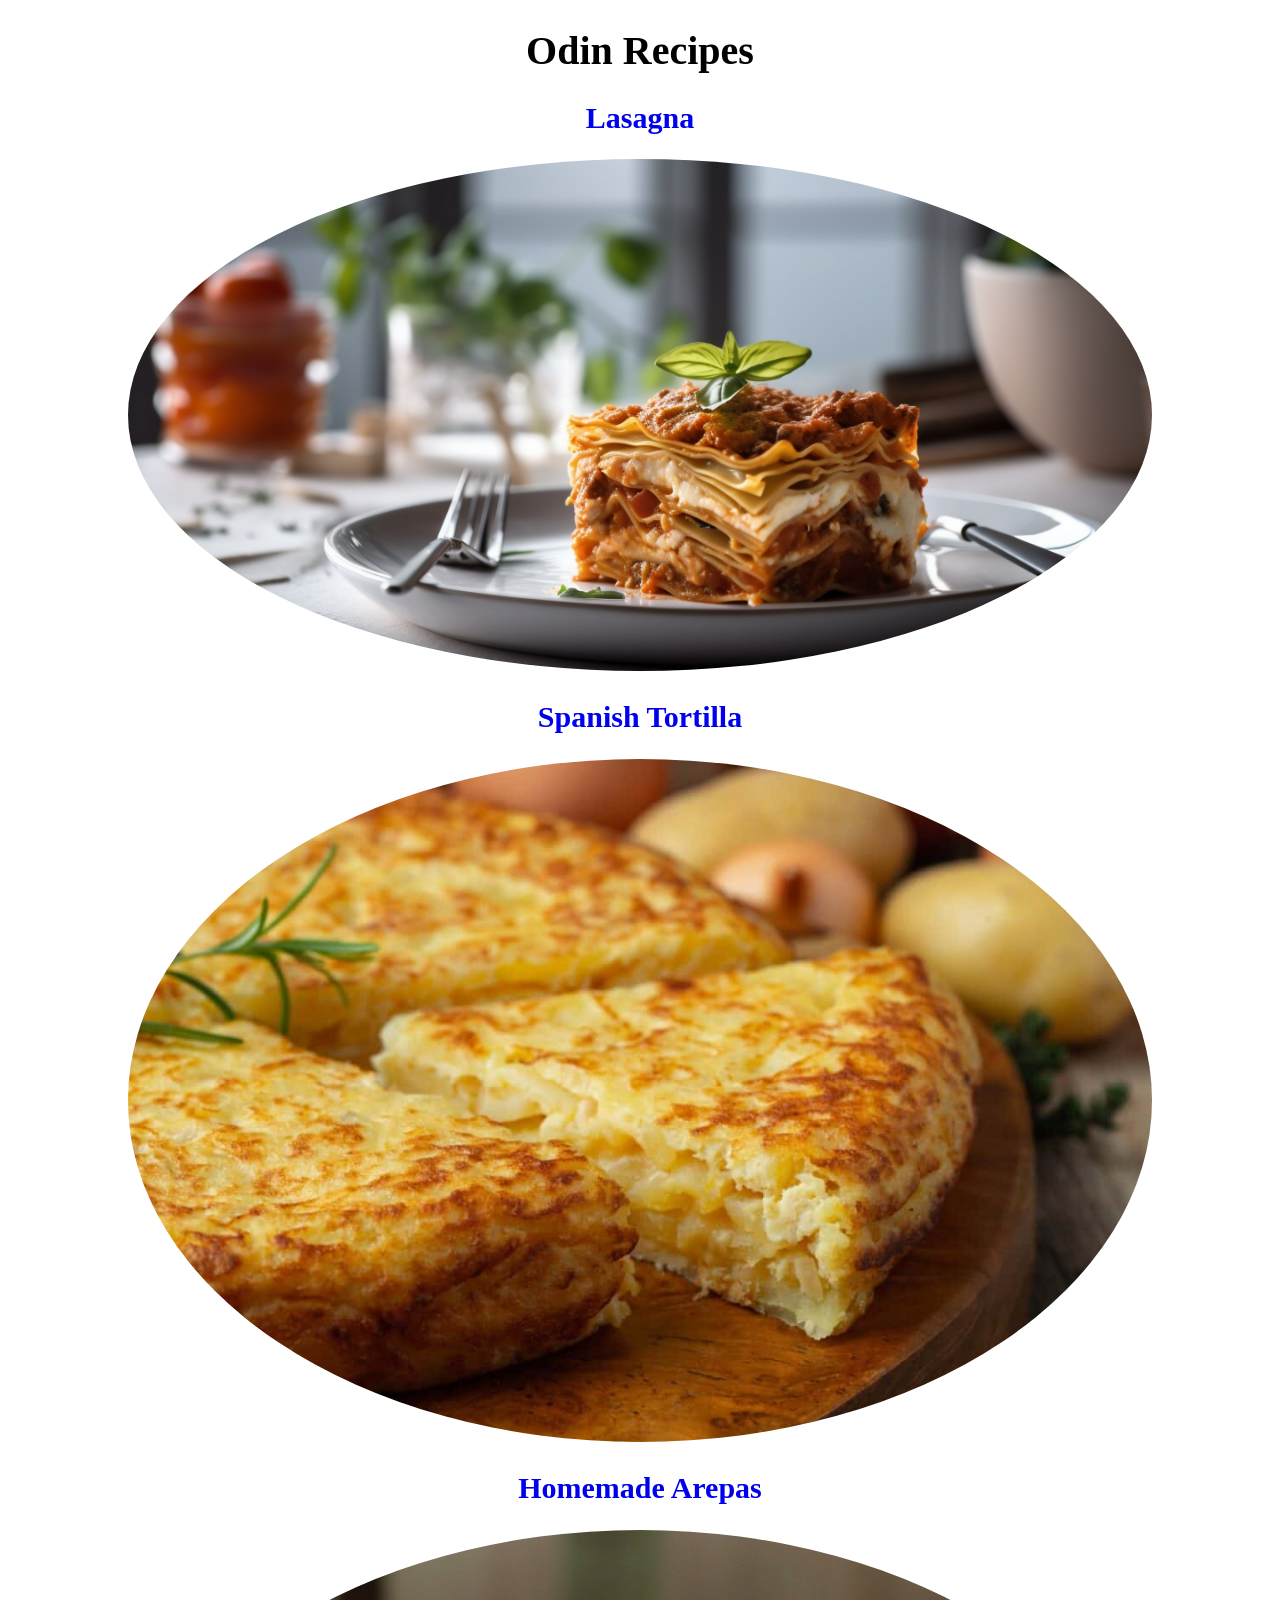
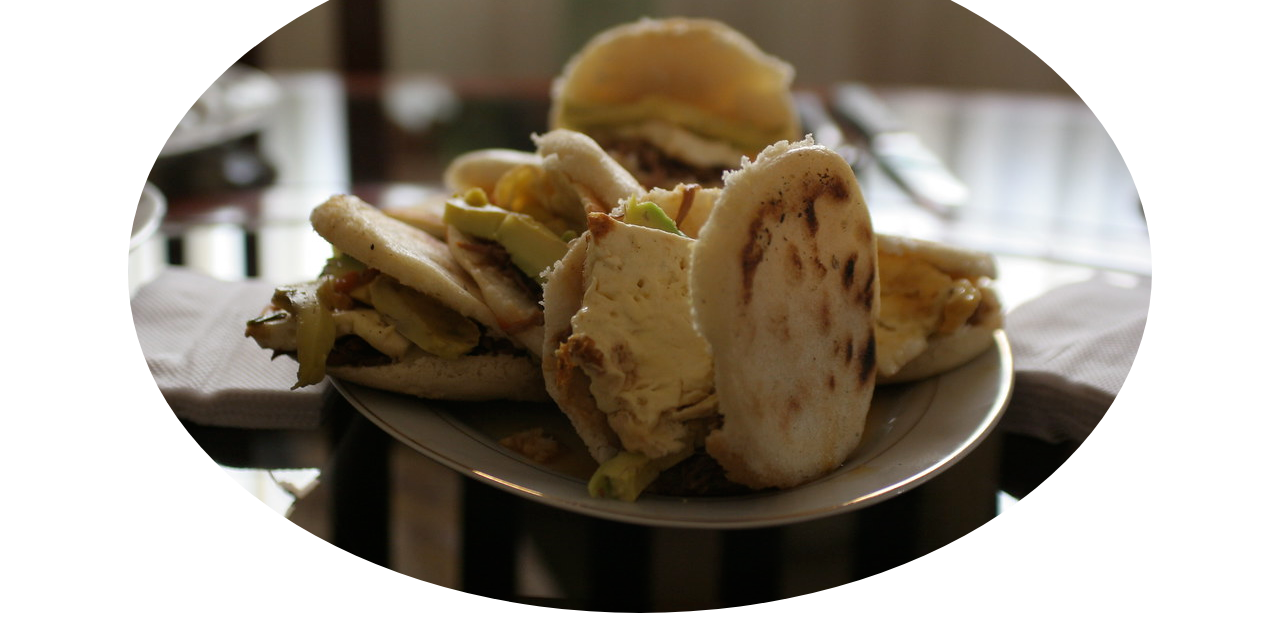
<file: index.html>
<!DOCTYPE html>
<html lang="en">

<head>
    <meta charset="UTF-8">
    <meta name="viewport" content="width=device-width, initial-scale=1.0">
    <title>Odin Recipes</title>
    <link rel="stylesheet" href="styles.css">
</head>

<body>

    <h1 class="h1-homepage">Odin Recipes</h1>
    <ul class="ul-home">
        <li>
            <a href="./recipes/lasagna.html">
                <h2 class="h2-homepage">Lasagna</h2>
                <img class="img-home" src="images/lasagna.jpg" width="300px" alt="lasagna">
            </a>
        </li>
        <li>
            <a href="./recipes/spanish-tortilla.html">
                <h2 class="h2-homepage">Spanish Tortilla</h2>
                <img class="img-home" src="images/spanish-tortilla.jpg" width="300px" alt="spanish-tortilla">
            </a>
        </li>
        <li>
            <a href="./recipes/arepas.html">
                <h2 class="h2-homepage">Homemade Arepas</h2>
                <img class="img-home" src="images/arepas.jpg" width="300px" alt="arepas">
            </a>
        </li>
    </ul>

</body>

</html>
</file>
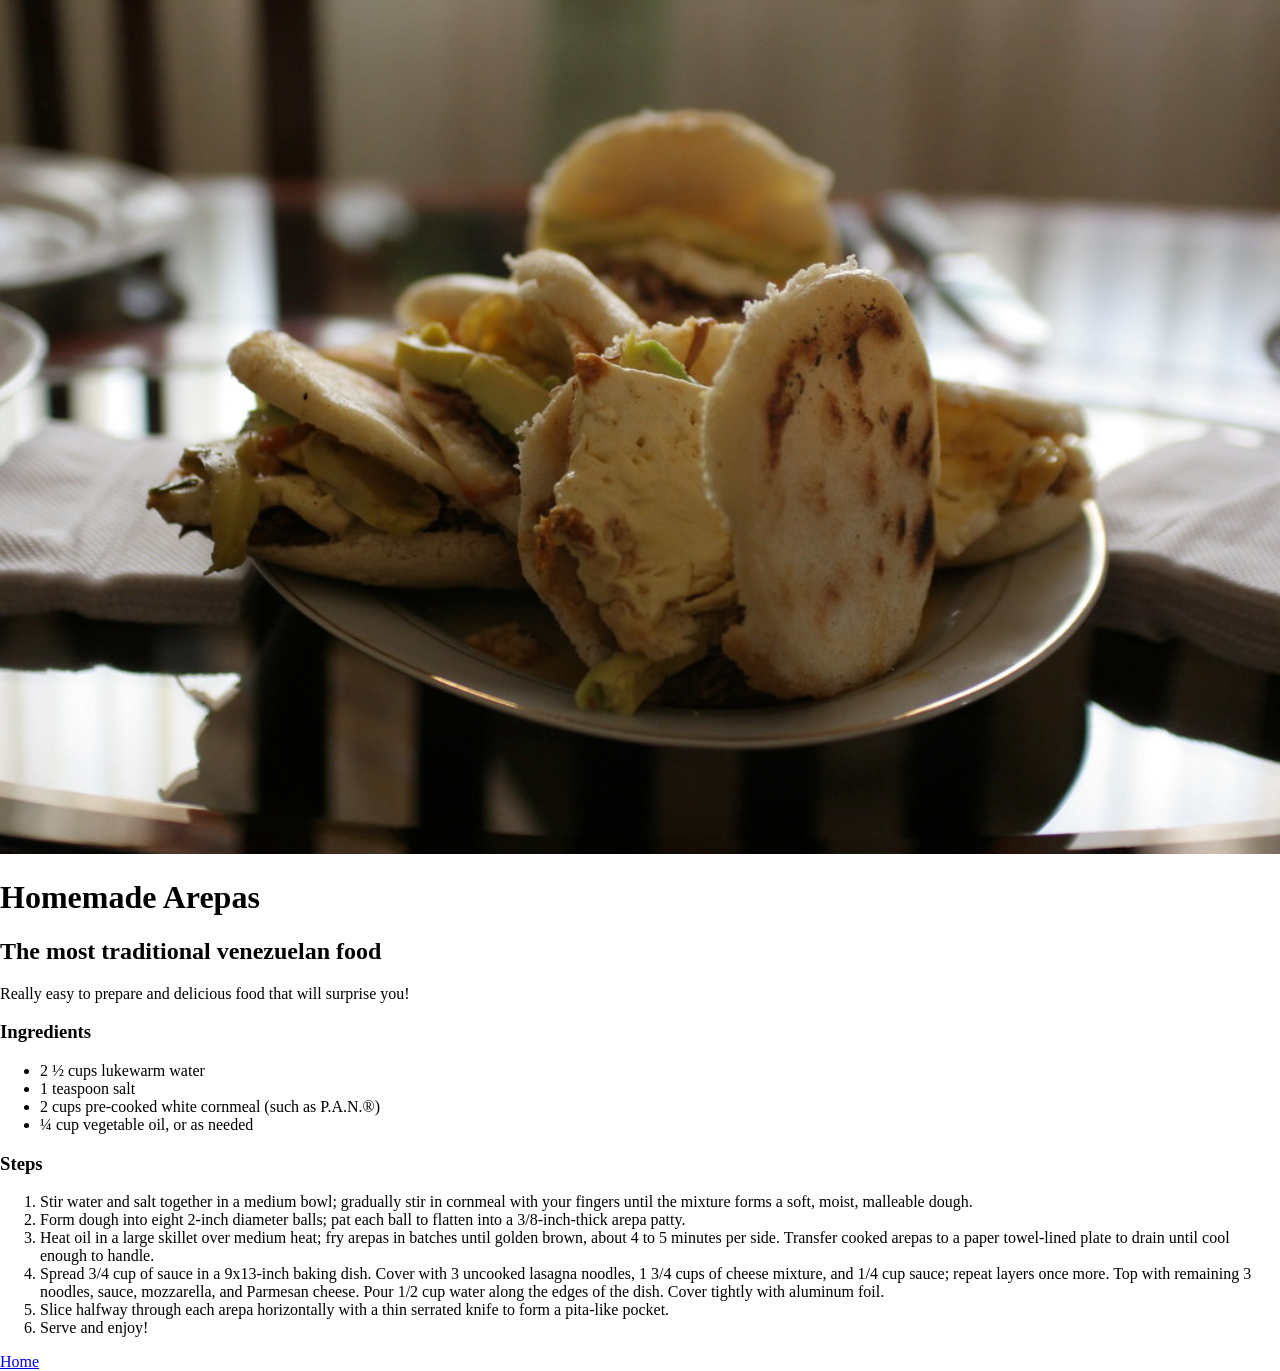
<file: recipes/arepas.html>
<!DOCTYPE html>
<html lang="en">

<head>
    <meta charset="UTF-8">
    <meta name="viewport" content="width=device-width, initial-scale=1.0">
    <title>Arepas</title>
    <link rel="stylesheet" href="../styles.css">
</head>

<body>
    
    
    <img class="img-recipe" src="../images/arepas.jpg" alt="arepas">
    <h1>Homemade Arepas</h1>
    <h2>The most traditional venezuelan food</h2>
    <p>Really easy to prepare and delicious food that will surprise you!</p>
    <h3>Ingredients</h3>
    <ul>
        <li>2 ½ cups lukewarm water</li>
        <li>1 teaspoon salt</li>
        <li>2 cups pre-cooked white cornmeal (such as P.A.N.®)</li>
        <li>¼ cup vegetable oil, or as needed</li>
    </ul>
    <h3>Steps</h3>
    <ol>
        <li>Stir water and salt together in a medium bowl; gradually stir in cornmeal with your fingers until the
            mixture forms a soft, moist, malleable dough.</li>
        <li>Form dough into eight 2-inch diameter balls; pat each ball to flatten into a 3/8-inch-thick arepa patty.
        </li>
        <li>Heat oil in a large skillet over medium heat; fry arepas in batches until golden brown, about 4 to 5 minutes
            per side. Transfer cooked arepas to a paper towel-lined plate to drain until cool enough to handle.</li>
        <li>Spread 3/4 cup of sauce in a 9x13-inch baking dish. Cover with 3 uncooked lasagna noodles, 1 3/4
            cups of cheese mixture, and 1/4 cup sauce; repeat layers once more. Top with remaining 3 noodles, sauce,
            mozzarella, and Parmesan cheese. Pour 1/2 cup water along the edges of the dish. Cover tightly with aluminum
            foil. </li>
        <li>Slice halfway through each arepa horizontally with a thin serrated knife to form a pita-like pocket.</li>
        <li>Serve and enjoy!</li>
    </ol>
    <a href="../index.html">Home</a>
</body>

</html>
</file>
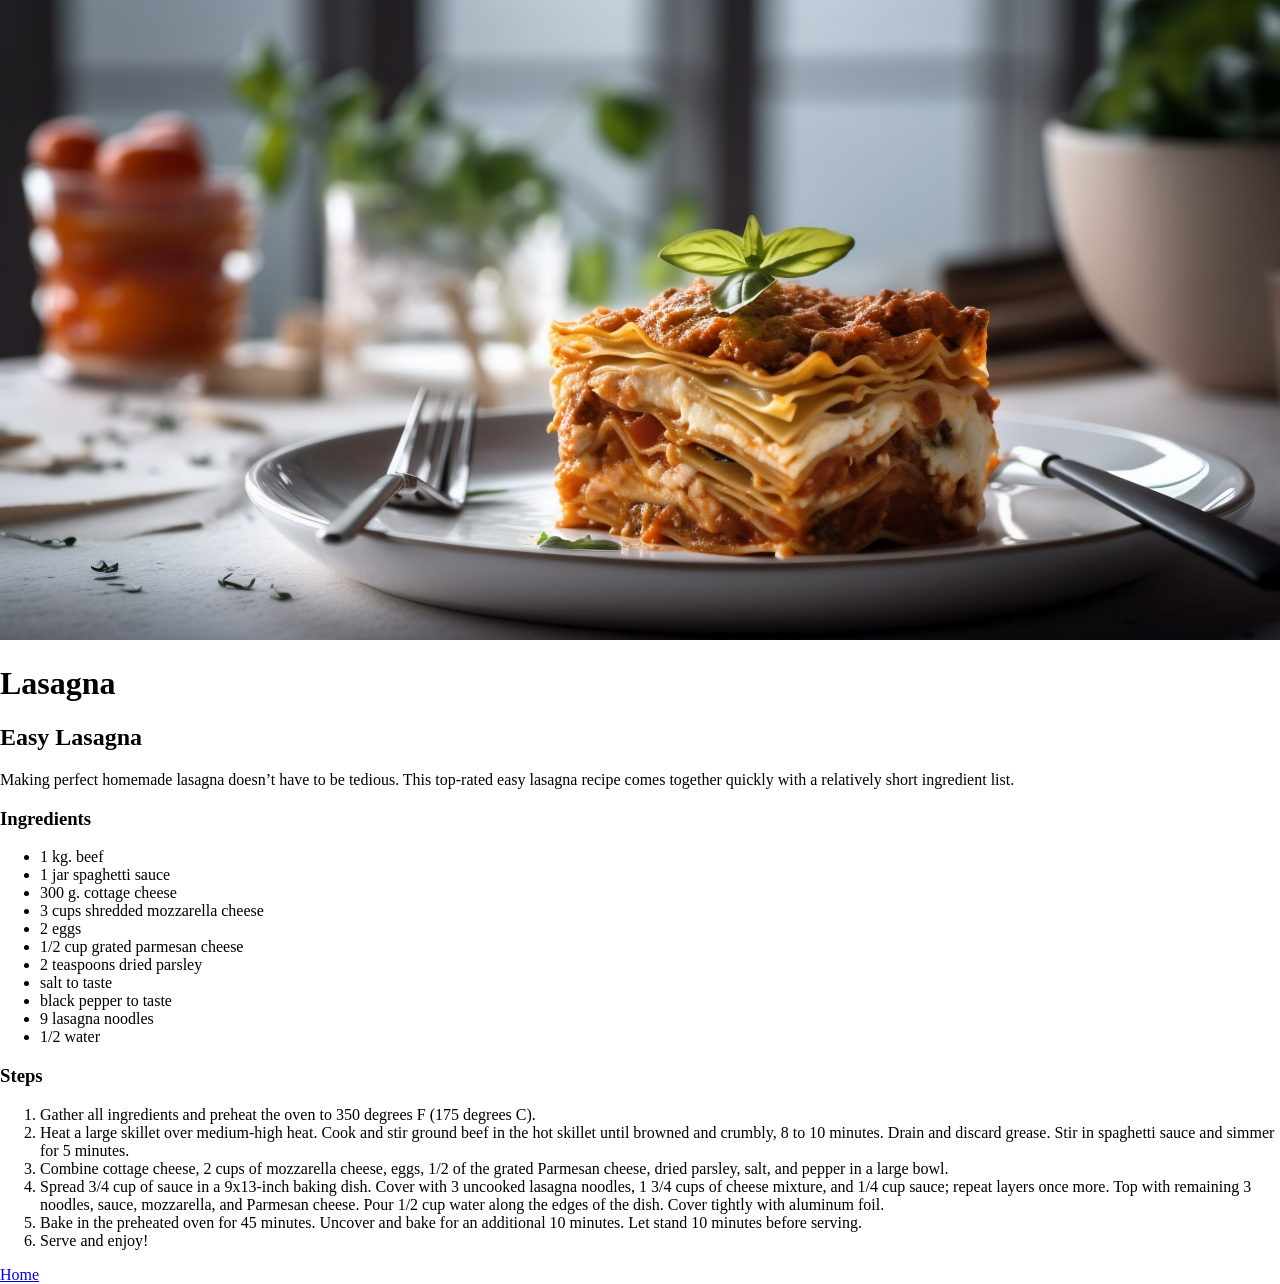
<file: recipes/lasagna.html>
<!DOCTYPE html>
<html lang="en">

<head>
    <meta charset="UTF-8">
    <meta name="viewport" content="width=device-width, initial-scale=1.0">
    <title>Lasagna</title>
    <link rel="stylesheet" href="../styles.css">
</head>

<body>
    
    <img class="img-recipe" src="../images/lasagna.jpg" alt="lasagna">
    <h1>Lasagna</h1>
    <h2>Easy Lasagna</h2>
    <p>Making perfect homemade lasagna doesn’t have to be tedious. This top-rated easy lasagna recipe comes together
        quickly with a relatively short ingredient list.</p>
    <h3>Ingredients</h3>
    <ul>
        <li>1 kg. beef</li>
        <li>1 jar spaghetti sauce</li>
        <li>300 g. cottage cheese</li>
        <li>3 cups shredded mozzarella cheese</li>
        <li>2 eggs</li>
        <li>1/2 cup grated parmesan cheese</li>
        <li>2 teaspoons dried parsley</li>
        <li>salt to taste</li>
        <li>black pepper to taste</li>
        <li>9 lasagna noodles</li>
        <li>1/2 water</li>
    </ul>
    <h3>Steps</h3>
    <ol>
        <li>Gather all ingredients and preheat the oven to 350 degrees F (175 degrees C).</li>
        <li>Heat a large skillet over medium-high heat. Cook and stir ground beef in the hot skillet until
            browned and crumbly, 8 to 10 minutes. Drain and discard grease. Stir in spaghetti sauce and simmer for 5
            minutes.</li>
        <li>Combine cottage cheese, 2 cups of mozzarella cheese, eggs, 1/2 of the grated Parmesan cheese, dried
            parsley, salt, and pepper in a large bowl. </li>
        <li>Spread 3/4 cup of sauce in a 9x13-inch baking dish. Cover with 3 uncooked lasagna noodles, 1 3/4
            cups of cheese mixture, and 1/4 cup sauce; repeat layers once more. Top with remaining 3 noodles, sauce,
            mozzarella, and Parmesan cheese. Pour 1/2 cup water along the edges of the dish. Cover tightly with aluminum
            foil. </li>
        <li>Bake in the preheated oven for 45 minutes. Uncover and bake for an additional 10 minutes. Let stand
            10 minutes before serving.</li>
        <li>Serve and enjoy!</li>
    </ol>
    <a href="../index.html">Home</a>
</body>

</html>
</file>
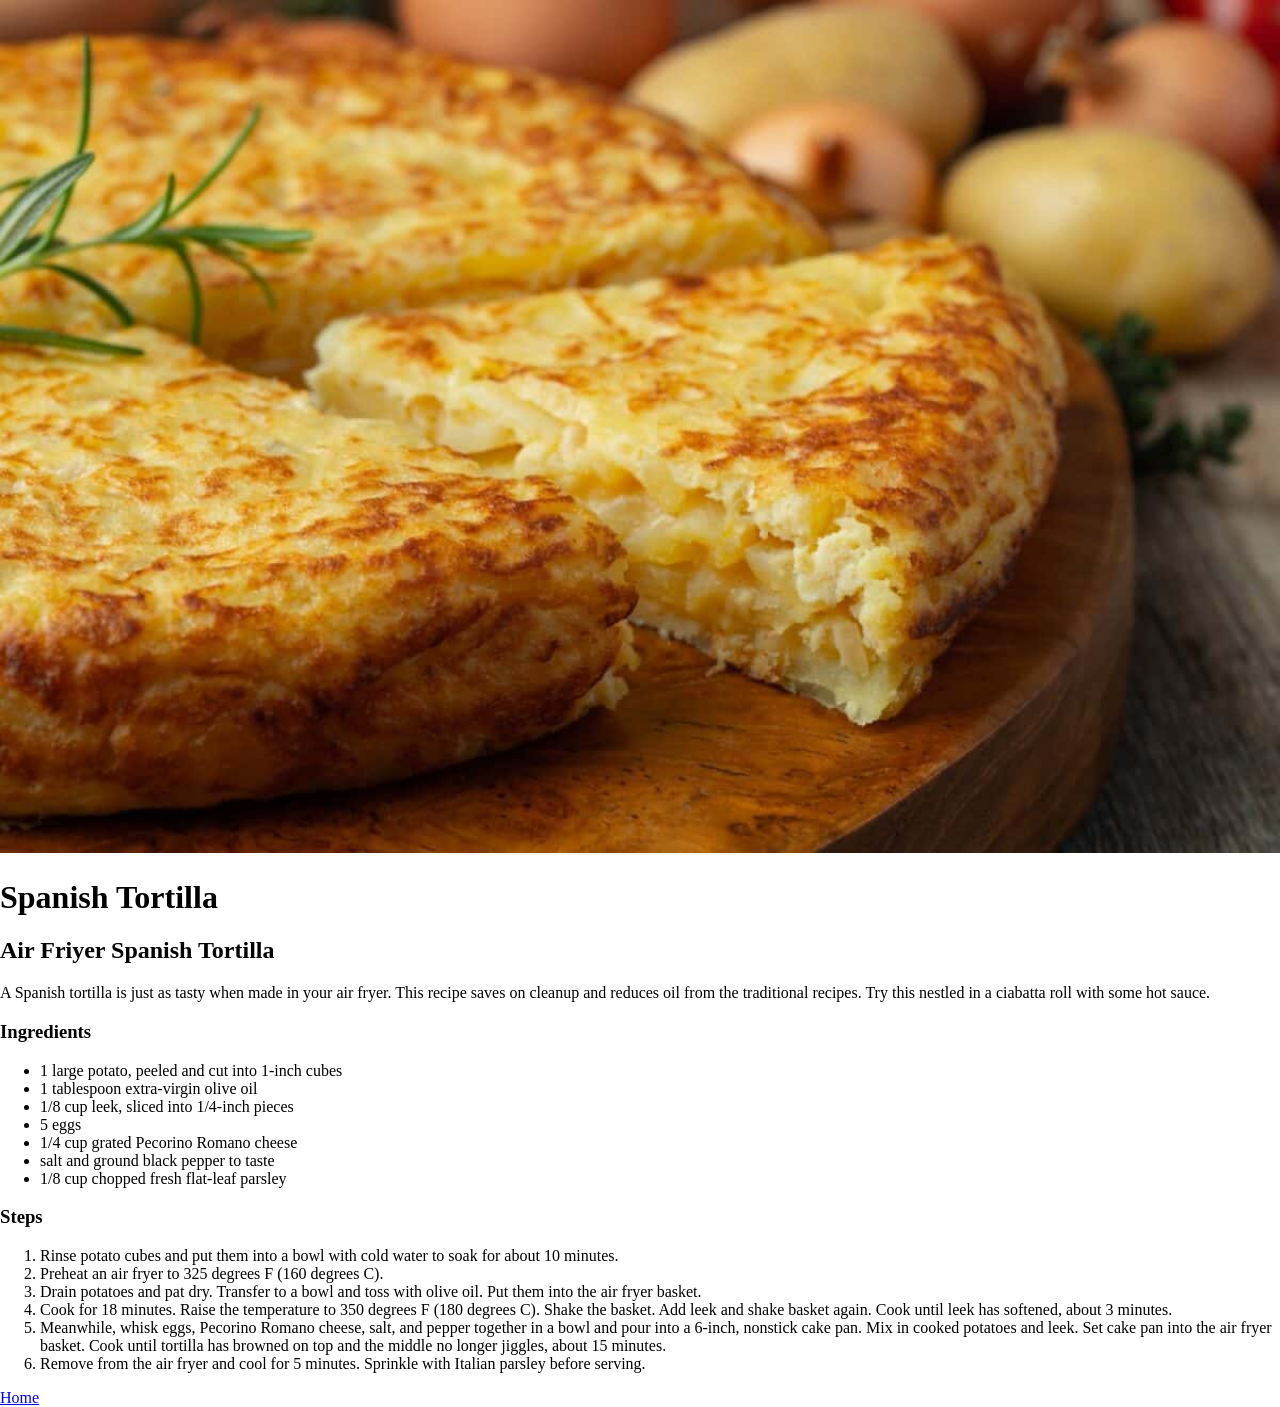
<file: recipes/spanish-tortilla.html>
<!DOCTYPE html>
<html lang="en">

<head>
    <meta charset="UTF-8">
    <meta name="viewport" content="width=device-width, initial-scale=1.0">
    <title>Spanish Tortilla</title>
    <link rel="stylesheet" href="../styles.css">
</head>

<body>
    
    
    <img class="img-recipe" src="../images/spanish-tortilla.jpg" alt="spanish tortilla">
    <h1>Spanish Tortilla</h1>
    <h2>Air Friyer Spanish Tortilla</h2>
    <p>A Spanish tortilla is just as tasty when made in your air fryer. This recipe saves on cleanup and reduces oil
        from the traditional recipes. Try this nestled in a ciabatta roll with some hot sauce.</p>
    <h3>Ingredients</h3>
    <ul>
        <li>1 large potato, peeled and cut into 1-inch cubes</li>
        <li>1 tablespoon extra-virgin olive oil</li>
        <li>1/8 cup leek, sliced into 1/4-inch pieces</li>
        <li>5 eggs</li>
        <li>1/4 cup grated Pecorino Romano cheese</li>
        <li>salt and ground black pepper to taste</li>
        <li>1/8 cup chopped fresh flat-leaf parsley</li>
    </ul>
    <h3>Steps</h3>
    <ol>
        <li>Rinse potato cubes and put them into a bowl with cold water to soak for about 10 minutes.</li>
        <li>Preheat an air fryer to 325 degrees F (160 degrees C).</li>
        <li>Drain potatoes and pat dry. Transfer to a bowl and toss with olive oil. Put them into the air fryer basket.
        </li>
        <li>Cook for 18 minutes. Raise the temperature to 350 degrees F (180 degrees C). Shake the basket. Add leek and
            shake basket again. Cook until leek has softened, about 3 minutes.</li>
        <li>Meanwhile, whisk eggs, Pecorino Romano cheese, salt, and pepper together in a bowl and pour into a 6-inch,
            nonstick cake pan. Mix in cooked potatoes and leek. Set cake pan into the air fryer basket. Cook until
            tortilla has browned on top and the middle no longer jiggles, about 15 minutes.</li>
        <li>Remove from the air fryer and cool for 5 minutes. Sprinkle with Italian parsley before serving.</li>
    </ol>
    <a href="../index.html">Home</a>
</body>

</html>
</file>
<file: styles.css>
html{
    width: 100vw;
    height: auto;
    margin: 0;
}

body{

margin: 0;
padding: 0;
}

.h1-homepage{
    text-align: center;
    font-size: 40px;
}
.h2-homepage{
    font-size: 30px;
}

.ul-home{
    list-style-type: none;
    text-align: center;
    padding: 0;
}

.img-home{
    border-radius: 100%;
    width: 80%;
    
}

.img-recipe{
    width: 100%;
}


ul li a{
    display: block;
    text-decoration: none;
}
</file>
